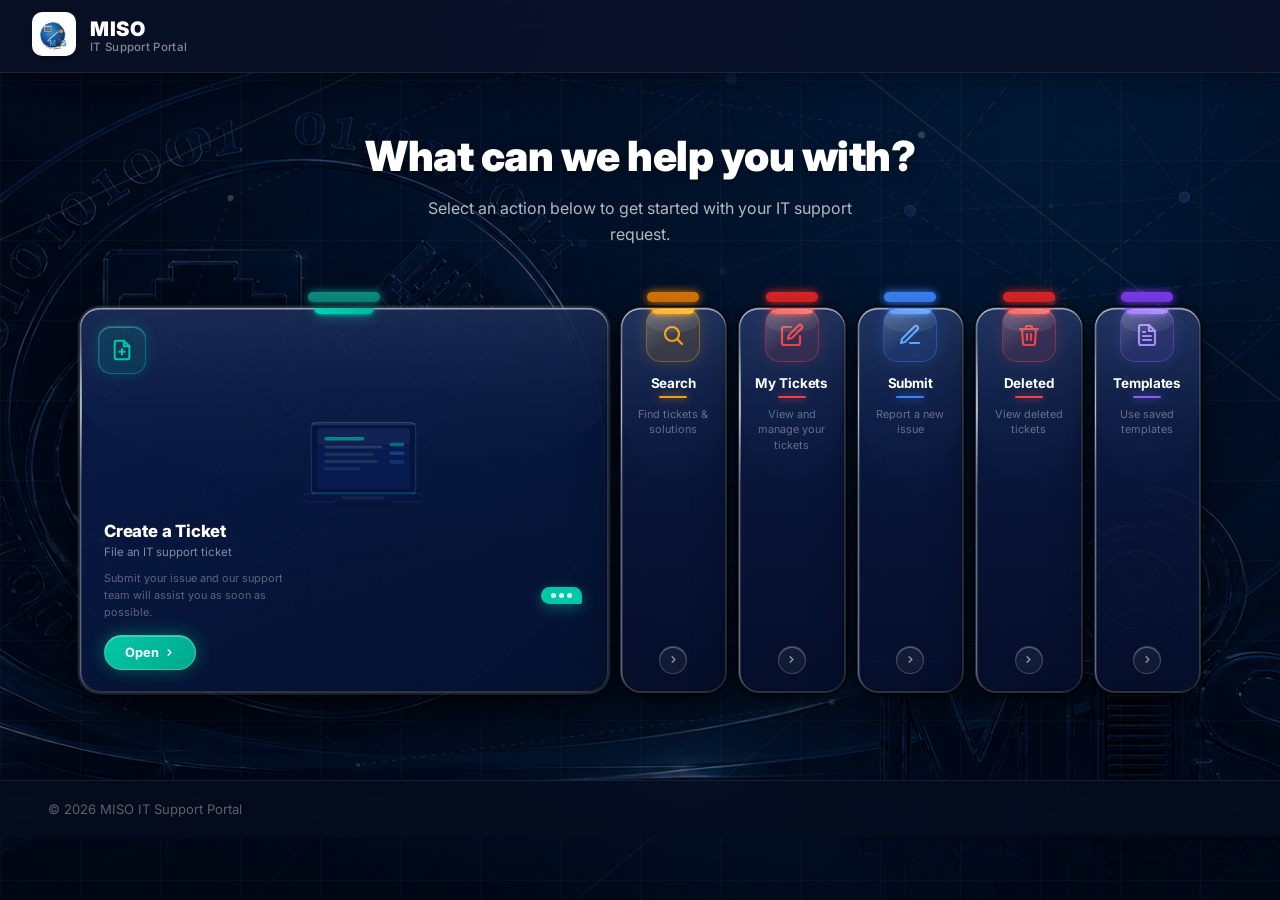
<file: index.html>
<!DOCTYPE html>
<html lang="en">
<head>
    <meta charset="UTF-8" />
    <meta name="viewport" content="width=device-width, initial-scale=1.0">
    <title>MISO HELPPAGE | Home</title>
    <link rel="shortcut icon" href="../favicon.ico">
    <link rel="stylesheet" href="css/demo.css">
    <link rel="stylesheet" href="css/styleA.css">
</head>
<body>
 
    <!-- ── ANIMATED GEOMETRIC BACKGROUND ── -->
    <div class="bg-canvas" aria-hidden="true">
        <svg class="bg-svg" xmlns="http://www.w3.org/2000/svg" width="100%" height="100%">
            <defs>
                <pattern id="grid" width="80" height="80" patternUnits="userSpaceOnUse">
                    <path d="M 80 0 L 0 0 0 80" fill="none" stroke="rgba(255,255,255,0.07)" stroke-width="0.8"/>
                </pattern>
            </defs>
            <rect width="100%" height="100%" fill="url(#grid)" />
            <line x1="-5%" y1="30%" x2="40%" y2="0%"   stroke="rgba(255,255,255,0.10)" stroke-width="1.2"/>
            <line x1="0%"  y1="70%" x2="55%" y2="10%"  stroke="rgba(255,255,255,0.07)" stroke-width="0.9"/>
            <line x1="60%" y1="0%"  x2="105%" y2="50%" stroke="rgba(255,255,255,0.10)" stroke-width="1.2"/>
            <line x1="45%" y1="100%" x2="105%" y2="30%" stroke="rgba(255,255,255,0.07)" stroke-width="0.9"/>
            <line x1="20%" y1="100%" x2="80%" y2="0%"  stroke="rgba(255,255,255,0.05)" stroke-width="0.7"/>
            <circle cx="18%"  cy="22%"  r="3"   fill="rgba(255,255,255,0.18)"/>
            <circle cx="40%"  cy="8%"   r="2"   fill="rgba(255,255,255,0.14)"/>
            <circle cx="72%"  cy="15%"  r="3.5" fill="rgba(255,255,255,0.16)"/>
            <circle cx="88%"  cy="42%"  r="2.5" fill="rgba(255,255,255,0.13)"/>
            <circle cx="65%"  cy="78%"  r="3"   fill="rgba(255,255,255,0.15)"/>
            <circle cx="28%"  cy="85%"  r="2"   fill="rgba(255,255,255,0.12)"/>
            <circle cx="8%"   cy="60%"  r="2.5" fill="rgba(255,255,255,0.14)"/>
            <line x1="18%" y1="22%" x2="40%" y2="8%"   stroke="rgba(255,255,255,0.12)" stroke-width="0.8" stroke-dasharray="4 6"/>
            <line x1="40%" y1="8%"  x2="72%" y2="15%"  stroke="rgba(255,255,255,0.10)" stroke-width="0.8" stroke-dasharray="4 6"/>
            <line x1="72%" y1="15%" x2="88%" y2="42%"  stroke="rgba(255,255,255,0.12)" stroke-width="0.8" stroke-dasharray="4 6"/>
            <line x1="88%" y1="42%" x2="65%" y2="78%"  stroke="rgba(255,255,255,0.10)" stroke-width="0.8" stroke-dasharray="4 6"/>
            <line x1="65%" y1="78%" x2="28%" y2="85%"  stroke="rgba(255,255,255,0.12)" stroke-width="0.8" stroke-dasharray="4 6"/>
            <line x1="28%" y1="85%" x2="8%"  y2="60%"  stroke="rgba(255,255,255,0.10)" stroke-width="0.8" stroke-dasharray="4 6"/>
            <line x1="8%"  y1="60%" x2="18%" y2="22%"  stroke="rgba(255,255,255,0.12)" stroke-width="0.8" stroke-dasharray="4 6"/>
        </svg>
    </div>
 
    <!-- ── GLASSMORPHISM HEADER ── -->
    <header class="site-header glass-header">
        <div class="header-left">
            <div class="logo">
                <img src="Images/logo.svg" alt="MISO Logo">
            </div>
            <div class="brand-text">
                <span class="brand-name">MISO</span>
                <span class="brand-sub">IT Support Portal</span>
            </div>
        </div>
        <nav class="header-nav">
        </nav>
    </header>
 
    <!-- ── HERO TAGLINE ── -->
    <section class="hero-tagline" aria-label="Welcome">
        <h1 class="hero-title">What can we help you with?</h1>
        <p class="hero-sub">Select an action below to get started with your IT support request.</p>
    </section>
 
    <!-- ── MAIN — GLASSY SILVER CARDS ── -->
    <main class="home-content" id="main-content">
        <div class="flex-cards" id="flexCards">

            <!-- ── Card 1: Create a Ticket (HERO — active by default) ── -->
            <div class="fc-wrapper">
                <div class="fc-tab fc-tab--teal"></div>
                <a href="send_ticket.html" class="fc-card fc-card--active" data-index="0" aria-label="Create a Ticket">
                <div class="fc-bar fc-bar--teal"></div>
 
                <!-- teal icon top-left -->
                <div class="fc-hero-icon" aria-hidden="true">
                    <svg width="22" height="22" viewBox="0 0 24 24" fill="none" stroke="#00c9a7" stroke-width="2.2" stroke-linecap="round" stroke-linejoin="round"><path d="M14 2H6a2 2 0 0 0-2 2v16a2 2 0 0 0 2 2h12a2 2 0 0 0 2-2V8z"/><polyline points="14 2 14 8 20 8"/><line x1="12" y1="11" x2="12" y2="17"/><line x1="9" y1="14" x2="15" y2="14"/></svg>
                </div>
 

                <!-- laptop illustration -->
                <div class="fc-laptop-wrap" aria-hidden="true">
                    <svg width="145" height="115" viewBox="0 0 200 150">
                        <rect x="28" y="10" width="144" height="100" rx="8" fill="rgba(5,20,60,0.90)" stroke="rgba(100,160,255,0.22)" stroke-width="1.5"/>
                        <rect x="36" y="18" width="128" height="84" rx="5" fill="rgba(8,28,80,0.95)"/>
                        <rect x="36" y="18" width="128" height="22" rx="5" fill="rgba(255,255,255,0.035)"/>
                        <rect x="46" y="30" width="55" height="5" rx="2.5" fill="rgba(0,200,170,0.60)"/>
                        <rect x="46" y="42" width="80" height="4" rx="2" fill="rgba(255,255,255,0.13)"/>
                        <rect x="46" y="52" width="68" height="4" rx="2" fill="rgba(255,255,255,0.09)"/>
                        <rect x="46" y="62" width="74" height="4" rx="2" fill="rgba(255,255,255,0.09)"/>
                        <rect x="46" y="72" width="50" height="4" rx="2" fill="rgba(255,255,255,0.07)"/>
                        <rect x="136" y="38" width="20" height="5" rx="2" fill="rgba(0,200,170,0.45)"/>
                        <rect x="136" y="50" width="20" height="5" rx="2" fill="rgba(60,130,255,0.32)"/>
                        <rect x="136" y="62" width="20" height="5" rx="2" fill="rgba(60,130,255,0.22)"/>
                        <rect x="18" y="108" width="164" height="12" rx="4" fill="rgba(8,22,65,0.95)" stroke="rgba(80,130,255,0.18)" stroke-width="1"/>
                        <rect x="70" y="112" width="60" height="4" rx="2" fill="rgba(255,255,255,0.06)"/>
                        <rect x="60" y="119" width="80" height="5" rx="2" fill="rgba(6,18,50,0.95)"/>
                        <rect x="28" y="106" width="144" height="3" rx="1" fill="rgba(0,200,170,0.18)"/>
                        <rect x="28" y="10" width="144" height="4" rx="4" fill="rgba(255,255,255,0.10)"/>
                    </svg>
                </div>
 
                <!-- chat bubble -->
                <div class="fc-chat-bubble" aria-hidden="true">
                    <div class="fc-chat-dot"></div>
                    <div class="fc-chat-dot"></div>
                    <div class="fc-chat-dot"></div>
                </div>
 
                <!-- text content -->
                <div class="fc-body">
                    <p class="fc-label">Create a Ticket</p>
                    <p class="fc-sub">File an IT support ticket</p>
                    <p class="fc-desc">Submit your issue and our support team will assist you as soon as possible.</p>
                    <span class="fc-cta">
                        Open
                        <svg width="11" height="11" viewBox="0 0 24 24" fill="none" stroke="currentColor" stroke-width="2.8" stroke-linecap="round" aria-hidden="true"><polyline points="9 18 15 12 9 6"/></svg>
                    </span>
                </div>
            </a>
 
            </a></div><!-- /.fc-wrapper card1 -->

            <!-- ── Card 2: Search (Amber) ── -->
            <div class="fc-wrapper">
                <div class="fc-tab fc-tab--amber"></div>
                <a href="search.php" class="fc-card" data-index="1" aria-label="Search a Ticket">
                <div class="fc-bar fc-bar--amber"></div>
                <div class="fc-icon fc-icon--amber" aria-hidden="true">
                    <svg viewBox="0 0 24 24" fill="none" stroke="currentColor" stroke-width="2.2" stroke-linecap="round" stroke-linejoin="round"><circle cx="11" cy="11" r="7"/><line x1="21" y1="21" x2="16.65" y2="16.65"/></svg>
                </div>
                <p class="fc-nav-label">Search</p>
                <div class="fc-nav-underline fc-ul--amber"></div>
                <p class="fc-nav-desc">Find tickets &amp; solutions</p>
                <div class="fc-nav-arrow">
                    <svg width="11" height="11" viewBox="0 0 24 24" fill="none" stroke="rgba(255,255,255,0.55)" stroke-width="2.8" stroke-linecap="round" aria-hidden="true"><polyline points="9 18 15 12 9 6"/></svg>
                </div>
                <!-- expanded body (shown when active) -->
                <div class="fc-body">
                    <p class="fc-label">Search a Ticket</p>
                    <p class="fc-sub">Look up your ticket by ID</p>
                    <p class="fc-desc">Find existing tickets and browse solutions in our knowledge base.</p>
                    <span class="fc-cta">Open <svg width="11" height="11" viewBox="0 0 24 24" fill="none" stroke="currentColor" stroke-width="2.8" stroke-linecap="round" aria-hidden="true"><polyline points="9 18 15 12 9 6"/></svg></span>
                </div>
            </a>
 
            </a></div><!-- /.fc-wrapper card2 -->

            <!-- ── Card 3: My Tickets / Update (Crimson) ── -->
            <div class="fc-wrapper">
                <div class="fc-tab fc-tab--crimson"></div>
                <a href="update.php" class="fc-card" data-index="2" aria-label="Update a Ticket">
                <div class="fc-bar fc-bar--crimson"></div>
                <div class="fc-icon fc-icon--crimson" aria-hidden="true">
                    <svg viewBox="0 0 24 24" fill="none" stroke="currentColor" stroke-width="2.2" stroke-linecap="round" stroke-linejoin="round"><path d="M11 4H4a2 2 0 0 0-2 2v14a2 2 0 0 0 2 2h14a2 2 0 0 0 2-2v-7"/><path d="M18.5 2.5a2.121 2.121 0 0 1 3 3L12 15l-4 1 1-4 9.5-9.5z"/></svg>
                </div>
                <p class="fc-nav-label">My Tickets</p>
                <div class="fc-nav-underline fc-ul--crimson"></div>
                <p class="fc-nav-desc">View and manage your tickets</p>
                <div class="fc-nav-arrow">
                    <svg width="11" height="11" viewBox="0 0 24 24" fill="none" stroke="rgba(255,255,255,0.55)" stroke-width="2.8" stroke-linecap="round" aria-hidden="true"><polyline points="9 18 15 12 9 6"/></svg>
                </div>
                <div class="fc-body">
                    <p class="fc-label">My Tickets</p>
                    <p class="fc-sub">View and manage your tickets</p>
                    <p class="fc-desc">Edit details, update status, or add comments to your existing tickets.</p>
                    <span class="fc-cta">Open <svg width="11" height="11" viewBox="0 0 24 24" fill="none" stroke="currentColor" stroke-width="2.8" stroke-linecap="round" aria-hidden="true"><polyline points="9 18 15 12 9 6"/></svg></span>
                </div>
            </a>
 
            </a></div><!-- /.fc-wrapper card3 -->

            <!-- ── Card 4: DIY Corner / Submit (Navy) ── -->
            <div class="fc-wrapper">
                <div class="fc-tab fc-tab--navy"></div>
                <a href="diy_corner.html" class="fc-card" data-index="3" aria-label="DIY Corner">
                <div class="fc-bar fc-bar--navy"></div>
                <div class="fc-icon fc-icon--navy" aria-hidden="true">
                    <svg viewBox="0 0 24 24" fill="none" stroke="currentColor" stroke-width="2.2" stroke-linecap="round" stroke-linejoin="round"><path d="M12 20h9"/><path d="M16.5 3.5a2.121 2.121 0 0 1 3 3L7 19l-4 1 1-4L16.5 3.5z"/></svg>
                </div>
                <p class="fc-nav-label">Submit</p>
                <div class="fc-nav-underline fc-ul--navy"></div>
                <p class="fc-nav-desc">Report a new issue</p>
                <div class="fc-nav-arrow">
                    <svg width="11" height="11" viewBox="0 0 24 24" fill="none" stroke="rgba(255,255,255,0.55)" stroke-width="2.8" stroke-linecap="round" aria-hidden="true"><polyline points="9 18 15 12 9 6"/></svg>
                </div>
                <div class="fc-body">
                    <p class="fc-label">DIY Corner</p>
                    <p class="fc-sub">Add a self-troubleshooting guide</p>
                    <p class="fc-desc">Submit and share your own solutions to help others resolve common issues.</p>
                    <span class="fc-cta">Open <svg width="11" height="11" viewBox="0 0 24 24" fill="none" stroke="currentColor" stroke-width="2.8" stroke-linecap="round" aria-hidden="true"><polyline points="9 18 15 12 9 6"/></svg></span>
                </div>
            </a>
 
            </a></div><!-- /.fc-wrapper card4 -->

            <!-- Card 5 — Deleted (Crimson/Red) -->
            <div class="fc-wrapper">
                <div class="fc-tab fc-tab--crimson"></div>
                <a href="delete.php" class="fc-card" data-index="4" aria-label="Delete a Ticket">
                <div class="fc-bar fc-bar--crimson"></div>
                <div class="fc-icon fc-icon--crimson" aria-hidden="true">
                    <svg viewBox="0 0 24 24" fill="none" stroke="currentColor" stroke-width="2.2" stroke-linecap="round" stroke-linejoin="round"><polyline points="3 6 5 6 21 6"/><path d="M19 6l-1 14a2 2 0 0 1-2 2H8a2 2 0 0 1-2-2L5 6"/><path d="M10 11v6"/><path d="M14 11v6"/><path d="M9 6V4a1 1 0 0 1 1-1h4a1 1 0 0 1 1 1v2"/></svg>
                </div>
                <p class="fc-nav-label">Deleted</p>
                <div class="fc-nav-underline fc-ul--crimson"></div>
                <p class="fc-nav-desc">View deleted tickets</p>
                <div class="fc-nav-arrow">
                    <svg width="11" height="11" viewBox="0 0 24 24" fill="none" stroke="rgba(255,255,255,0.55)" stroke-width="2.8" stroke-linecap="round" aria-hidden="true"><polyline points="9 18 15 12 9 6"/></svg>
                </div>
                <div class="fc-body">
                    <p class="fc-label">Delete a Ticket</p>
                    <p class="fc-sub">Remove a ticket from the system</p>
                    <p class="fc-desc">Permanently remove tickets that are no longer needed from the system.</p>
                    <span class="fc-cta">Open <svg width="11" height="11" viewBox="0 0 24 24" fill="none" stroke="currentColor" stroke-width="2.8" stroke-linecap="round" aria-hidden="true"><polyline points="9 18 15 12 9 6"/></svg></span>
                </div>
            </a>
 
            </a></div><!-- /.fc-wrapper card5 -->

            <!-- ── Card 6: Troubleshooting Guides (Violet) ── -->
            <div class="fc-wrapper">
                <div class="fc-tab fc-tab--violet"></div>
                <a href="viewguide.php" class="fc-card" data-index="5" aria-label="Troubleshooting Guides">
                <div class="fc-bar fc-bar--violet"></div>
                <div class="fc-icon fc-icon--violet" aria-hidden="true">
                    <svg viewBox="0 0 24 24" fill="none" stroke="currentColor" stroke-width="2.2" stroke-linecap="round" stroke-linejoin="round"><path d="M14 2H6a2 2 0 0 0-2 2v16a2 2 0 0 0 2 2h12a2 2 0 0 0 2-2V8z"/><polyline points="14 2 14 8 20 8"/><line x1="8" y1="13" x2="16" y2="13"/><line x1="8" y1="17" x2="16" y2="17"/><line x1="8" y1="9"  x2="10" y2="9"/></svg>
                </div>
                <p class="fc-nav-label">Templates</p>
                <div class="fc-nav-underline fc-ul--violet"></div>
                <p class="fc-nav-desc">Use saved templates</p>
                <div class="fc-nav-arrow">
                    <svg width="11" height="11" viewBox="0 0 24 24" fill="none" stroke="rgba(255,255,255,0.55)" stroke-width="2.8" stroke-linecap="round" aria-hidden="true"><polyline points="9 18 15 12 9 6"/></svg>
                </div>
                <div class="fc-body">
                    <p class="fc-label">Troubleshooting Guides</p>
                    <p class="fc-sub">Browse the guide repository</p>
                    <p class="fc-desc">Access step-by-step guides and templates to resolve common IT issues.</p>
                    <span class="fc-cta">Open <svg width="11" height="11" viewBox="0 0 24 24" fill="none" stroke="currentColor" stroke-width="2.8" stroke-linecap="round" aria-hidden="true"><polyline points="9 18 15 12 9 6"/></svg></span>
                </div>
            </a></div><!-- /.fc-wrapper card6 -->

        </div>
    </main>
 
    <!-- ── FOOTER ── -->
    <footer class="site-footer">
        <div class="footer-inner">
            <span class="footer-copy">© 2026 MISO IT Support Portal</span>
        </div>
    </footer>
 
    <script>
    (function () {
        var cards = document.querySelectorAll('.fc-card');

        cards.forEach(function (card) {
            card.addEventListener('click', function (e) {
                if (this.classList.contains('fc-card--active')) return;
                e.preventDefault();
                cards.forEach(function (c) { c.classList.remove('fc-card--active'); });
                this.classList.add('fc-card--active');
            });
        });
    })();
    </script>
 
</body>
</html>
</file>
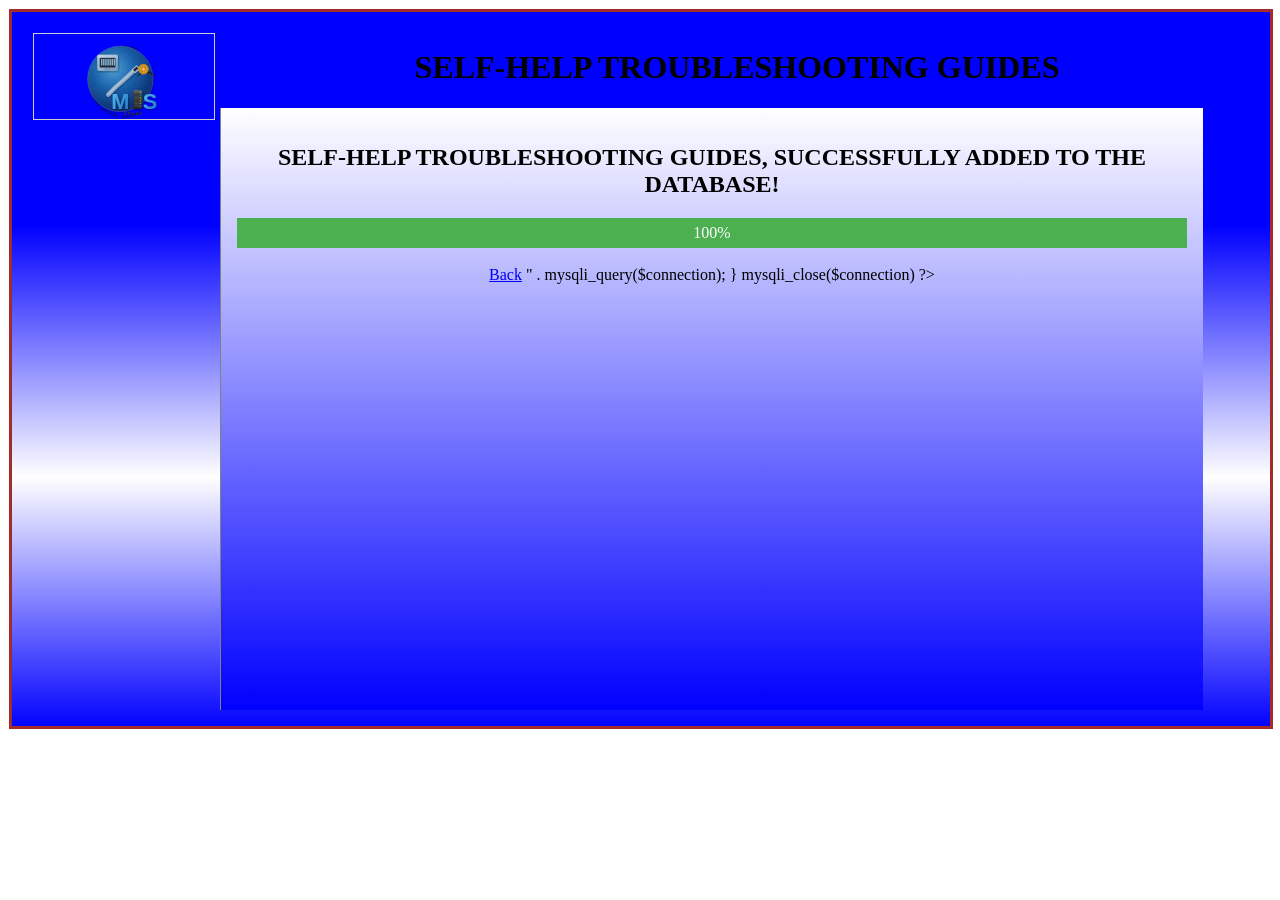
<file: diy.html>
<!DOCTYPE html>
<html>
<head>
<style>
div.container {
    width: 100%;
    border: 1px solid white;
    height: 119%;

    
    background: linear-gradient(blue 30% ,white, blue);

}

header, footer {
    padding: 1em;
    color: black;
     background: linear-gradient(white);
    clear: left;
    text-align: center;
    border: 3px solid brown;
font-family:  Georgia, Serif;
}

img {
    margin: 5px;
    border: 1px solid #ccc;
    float: left;
    width: 180px;
}

img:hover {
    border: 1px solid #777;
}

img img {
    width: 100%;
    height: auto;
}


article {
    margin-left: 170px;
    border-left: 1px solid gray;
    padding: 1em;
    overflow: hidden;
	
    height: 570px;
    width: 950px;
 
    background: linear-gradient(white, blue); 

}

#myProgress {
  position: relative;
  width: 100%;
  height: 30px;
  background-color: #ddd;
}

#myBar {
  position: absolute;
  width: 10%;
  height: 100%;
  background-color: #4CAF50;
}

#label {
  text-align: center;
  line-height: 30px;
  color: white;
}

</style>
</head>
<body>

<div class="container">

<header>
     <img src="Images/logo.svg" alt="MIS HELP PAGE" width="10" height="85" >
    <h1>SELF-HELP TROUBLESHOOTING GUIDES</h1>
	
<center>
<article>
<center>

<h1>SELF-HELP TROUBLESHOOTING GUIDES, SUCCESSFULLY ADDED TO THE DATABASE!</h1>

<div id="myProgress">
  <div id="myBar">
    <div id="label">10%</div>
  </div>
</div>

<br>


<script>

  var elem = document.getElementById("myBar");
  var width = 10;
  var id = setInterval(frame, 10);
  function frame() {
    if (width >= 100) {
      clearInterval(id);
    } else {
      width++;
      elem.style.width = width + '%';
      document.getElementById("label").innerHTML = width * 1  + '%';
    
    }
 
  }
</script>
   
    <a href="index.html">Back</a>
</body>
</html>


<?php
$guideNum=$_POST['a'];
$troubleshooting=$_POST['b'];

$servername = "localhost";
$username = "root";
$password = "";
$dbname = "finalproject";

// Create connection
$connection = new mysqli("localhost", "root","","finalproject");

// Check connection
if (!$connection) {
    die("Connection failed: " . mysqli_connect_error());
}


$sql = " INSERT INTO diy (guideNum, troubleshooting)
	VALUES ($guideNum,'troubleshooting') "; 

 if (mysqli_query($connection, $sql)) {
} else {
    echo "Error: " . $sql . "<br>" . mysqli_query($connection);
}


mysqli_close($connection)
?>
</file>
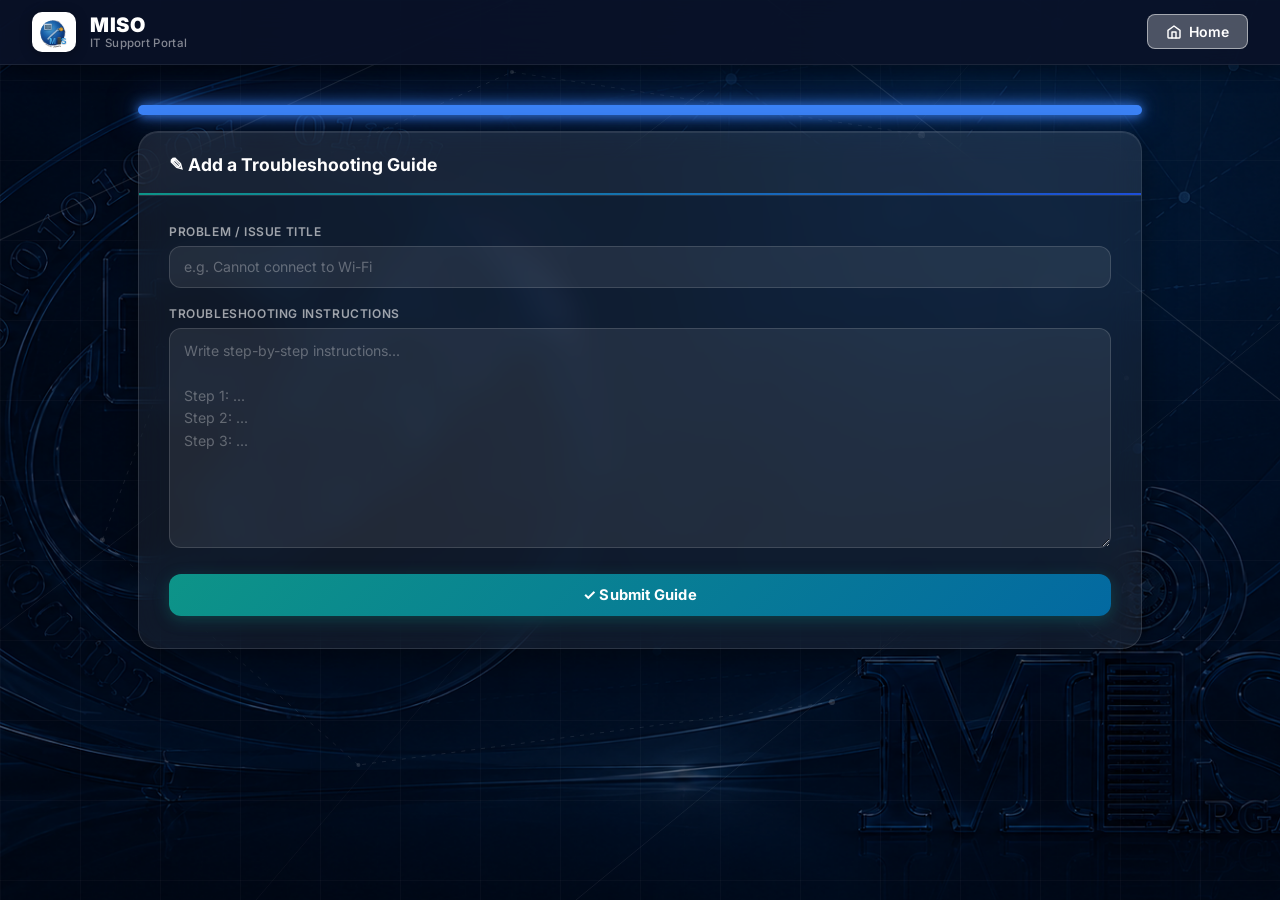
<file: diy_corner.html>
<!DOCTYPE html>
<html lang="en">
<head>
    <meta charset="UTF-8" />
    <meta name="viewport" content="width=device-width, initial-scale=1.0">
    <title>MISO HELPPAGE | DIY Corner</title>
    <link rel="shortcut icon" href="../favicon.ico">
    <link rel="stylesheet" href="css/demo.css">
    <link rel="stylesheet" href="css/styleA.css">
</head>
<body class="page-shell">

    <!-- ── ANIMATED GEOMETRIC BACKGROUND ── -->
    <div class="bg-canvas" aria-hidden="true">
        <svg class="bg-svg" xmlns="http://www.w3.org/2000/svg" width="100%" height="100%">
            <defs><pattern id="grid" width="80" height="80" patternUnits="userSpaceOnUse"><path d="M 80 0 L 0 0 0 80" fill="none" stroke="rgba(255,255,255,0.07)" stroke-width="0.8"/></pattern></defs>
            <rect width="100%" height="100%" fill="url(#grid)" />
            <line x1="-5%" y1="30%" x2="40%" y2="0%"    stroke="rgba(255,255,255,0.10)" stroke-width="1.2"/>
            <line x1="0%"  y1="70%" x2="55%" y2="10%"   stroke="rgba(255,255,255,0.07)" stroke-width="0.9"/>
            <line x1="60%" y1="0%"  x2="105%" y2="50%"  stroke="rgba(255,255,255,0.10)" stroke-width="1.2"/>
            <line x1="45%" y1="100%" x2="105%" y2="30%" stroke="rgba(255,255,255,0.07)" stroke-width="0.9"/>
            <line x1="20%" y1="100%" x2="80%" y2="0%"   stroke="rgba(255,255,255,0.05)" stroke-width="0.7"/>
            <circle cx="18%" cy="22%" r="3"   fill="rgba(255,255,255,0.18)"/>
            <circle cx="40%" cy="8%"  r="2"   fill="rgba(255,255,255,0.14)"/>
            <circle cx="72%" cy="15%" r="3.5" fill="rgba(255,255,255,0.16)"/>
            <circle cx="88%" cy="42%" r="2.5" fill="rgba(255,255,255,0.13)"/>
            <circle cx="65%" cy="78%" r="3"   fill="rgba(255,255,255,0.15)"/>
            <circle cx="28%" cy="85%" r="2"   fill="rgba(255,255,255,0.12)"/>
            <circle cx="8%"  cy="60%" r="2.5" fill="rgba(255,255,255,0.14)"/>
            <line x1="18%" y1="22%" x2="40%" y2="8%"   stroke="rgba(255,255,255,0.12)" stroke-width="0.8" stroke-dasharray="4 6"/>
            <line x1="40%" y1="8%"  x2="72%" y2="15%"  stroke="rgba(255,255,255,0.10)" stroke-width="0.8" stroke-dasharray="4 6"/>
            <line x1="72%" y1="15%" x2="88%" y2="42%"  stroke="rgba(255,255,255,0.12)" stroke-width="0.8" stroke-dasharray="4 6"/>
            <line x1="88%" y1="42%" x2="65%" y2="78%"  stroke="rgba(255,255,255,0.10)" stroke-width="0.8" stroke-dasharray="4 6"/>
            <line x1="65%" y1="78%" x2="28%" y2="85%"  stroke="rgba(255,255,255,0.12)" stroke-width="0.8" stroke-dasharray="4 6"/>
            <line x1="28%" y1="85%" x2="8%"  y2="60%"  stroke="rgba(255,255,255,0.10)" stroke-width="0.8" stroke-dasharray="4 6"/>
            <line x1="8%"  y1="60%" x2="18%" y2="22%"  stroke="rgba(255,255,255,0.12)" stroke-width="0.8" stroke-dasharray="4 6"/>
        </svg>
    </div>

    <div class="page-topbar">
        <div class="header-left">
            <div class="logo"><img src="Images/logo.svg" alt="MISO Help Page Logo"></div>
            <div class="brand-text">
                <span class="brand-name">MISO</span>
                <span class="brand-sub">IT Support Portal</span>
            </div>
        </div>
        <nav class="header-nav">
            <a href="index.html" class="nav-btn nav-btn--active">
                <svg viewBox="0 0 24 24" fill="none" stroke="currentColor" stroke-width="2.2" stroke-linecap="round" stroke-linejoin="round" aria-hidden="true"><path d="M3 9.5L12 3l9 6.5V20a1 1 0 0 1-1 1H4a1 1 0 0 1-1-1V9.5z"/><polyline points="9 21 9 12 15 12 15 21"/></svg>
                Home
            </a>

        </nav>
    </div>

    <div class="page-body">

        <!-- Blue pill tab + form card wrapper -->
        <div class="page-card-wrap">
            <div class="page-card-tab page-card-tab--navy" aria-hidden="true"></div>

        <!-- LEFT: Form -->
        <div class="form-card form-card--blue">
            <div class="form-card-header">
                <h2>&#9998; Add a Troubleshooting Guide</h2>
            </div>
            <div class="form-card-body">
                <form action="diy.php" method="post">

                    <div class="form-group">
                        <label for="problem">Problem / Issue Title</label>
                        <input type="text" id="problem" name="a" placeholder="e.g. Cannot connect to Wi-Fi" required>
                    </div>

                    <div class="form-group">
                        <label for="guide">Troubleshooting Instructions</label>
                        <textarea id="guide" name="b" style="min-height:220px;"
                            placeholder="Write step-by-step instructions...&#10;&#10;Step 1: ...&#10;Step 2: ...&#10;Step 3: ..." required></textarea>
                    </div>

                    <button type="submit" class="btn btn-primary" style="width:100%; margin-top:4px;">
                        &#10003; Submit Guide
                    </button>

                </form>
            </div>
        </div><!-- /.form-card -->
        </div><!-- /.page-card-wrap -->

    </div><!-- /.page-body -->

</body>
</html>
</file>
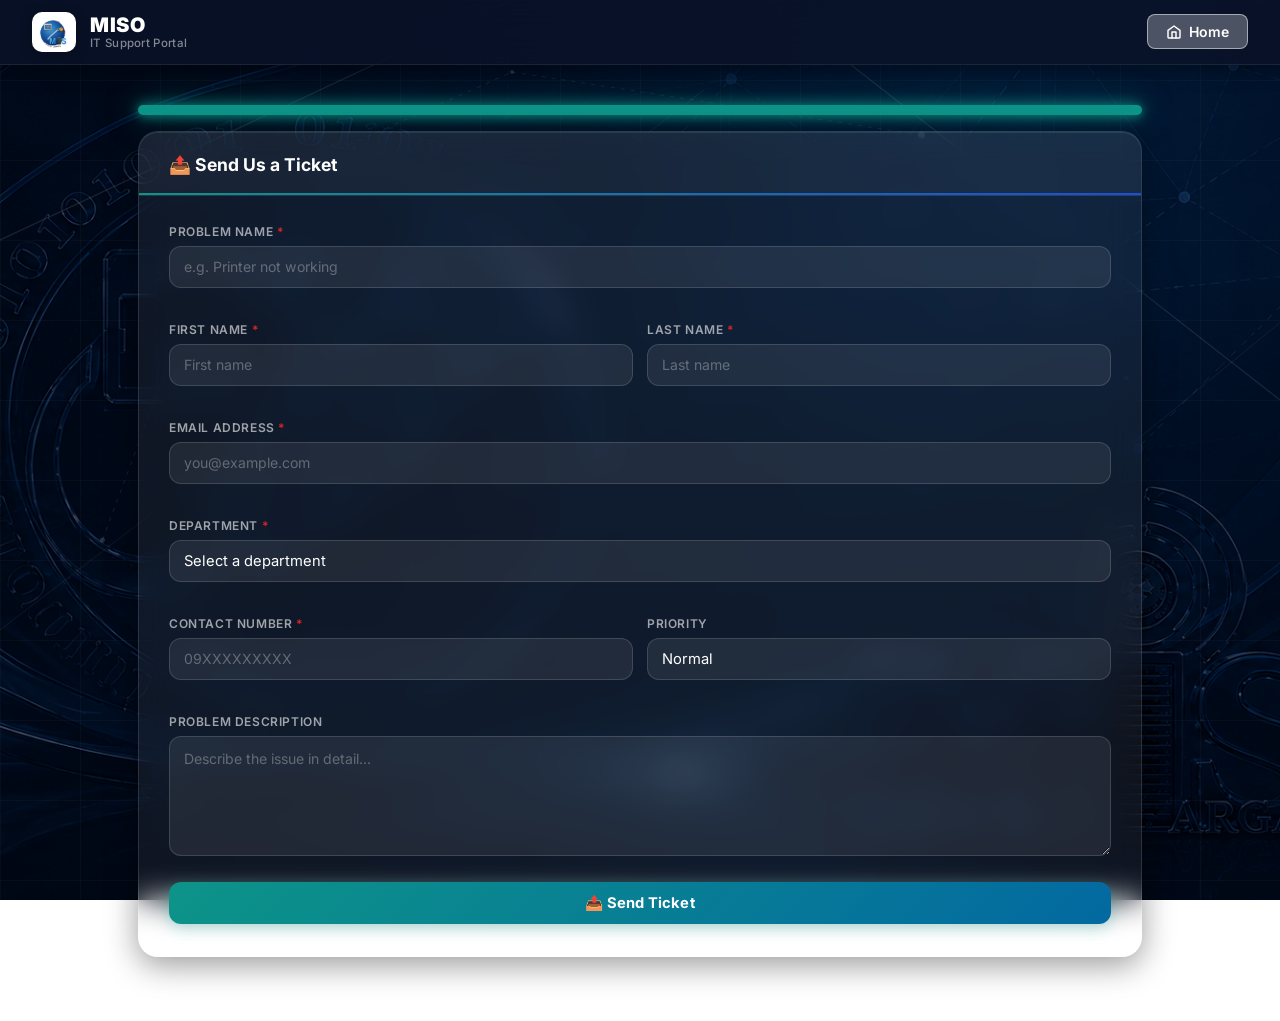
<file: send_ticket.html>
<!DOCTYPE html>
<html lang="en">
<head>
    <meta charset="UTF-8" />
    <meta name="viewport" content="width=device-width, initial-scale=1.0">
    <title>MISO HELPPAGE | Send Ticket</title>
    <link rel="shortcut icon" href="../favicon.ico">
    <link rel="stylesheet" href="css/demo.css">
    <link rel="stylesheet" href="css/styleA.css">
    <style>
        .field-msg { display:block; font-size:0.75rem; color:#dc2626; margin-top:4px; min-height:1em; }
        input.invalid, select.invalid, textarea.invalid { border-color:#dc2626 !important; box-shadow:0 0 0 3px rgba(220,38,38,0.12) !important; }
    </style>
</head>
<body class="page-shell">

    <!-- ── ANIMATED GEOMETRIC BACKGROUND (same as home) ── -->
    <div class="bg-canvas" aria-hidden="true">
        <svg class="bg-svg" xmlns="http://www.w3.org/2000/svg" width="100%" height="100%">
            <defs>
                <pattern id="grid" width="80" height="80" patternUnits="userSpaceOnUse">
                    <path d="M 80 0 L 0 0 0 80" fill="none" stroke="rgba(255,255,255,0.07)" stroke-width="0.8"/>
                </pattern>
            </defs>
            <rect width="100%" height="100%" fill="url(#grid)" />
            <line x1="-5%" y1="30%" x2="40%" y2="0%"   stroke="rgba(255,255,255,0.10)" stroke-width="1.2"/>
            <line x1="0%"  y1="70%" x2="55%" y2="10%"  stroke="rgba(255,255,255,0.07)" stroke-width="0.9"/>
            <line x1="60%" y1="0%"  x2="105%" y2="50%" stroke="rgba(255,255,255,0.10)" stroke-width="1.2"/>
            <line x1="45%" y1="100%" x2="105%" y2="30%" stroke="rgba(255,255,255,0.07)" stroke-width="0.9"/>
            <line x1="20%" y1="100%" x2="80%" y2="0%"  stroke="rgba(255,255,255,0.05)" stroke-width="0.7"/>
            <circle cx="18%"  cy="22%"  r="3"   fill="rgba(255,255,255,0.18)"/>
            <circle cx="40%"  cy="8%"   r="2"   fill="rgba(255,255,255,0.14)"/>
            <circle cx="72%"  cy="15%"  r="3.5" fill="rgba(255,255,255,0.16)"/>
            <circle cx="88%"  cy="42%"  r="2.5" fill="rgba(255,255,255,0.13)"/>
            <circle cx="65%"  cy="78%"  r="3"   fill="rgba(255,255,255,0.15)"/>
            <circle cx="28%"  cy="85%"  r="2"   fill="rgba(255,255,255,0.12)"/>
            <circle cx="8%"   cy="60%"  r="2.5" fill="rgba(255,255,255,0.14)"/>
            <line x1="18%" y1="22%" x2="40%" y2="8%"   stroke="rgba(255,255,255,0.12)" stroke-width="0.8" stroke-dasharray="4 6"/>
            <line x1="40%" y1="8%"  x2="72%" y2="15%"  stroke="rgba(255,255,255,0.10)" stroke-width="0.8" stroke-dasharray="4 6"/>
            <line x1="72%" y1="15%" x2="88%" y2="42%"  stroke="rgba(255,255,255,0.12)" stroke-width="0.8" stroke-dasharray="4 6"/>
            <line x1="88%" y1="42%" x2="65%" y2="78%"  stroke="rgba(255,255,255,0.10)" stroke-width="0.8" stroke-dasharray="4 6"/>
            <line x1="65%" y1="78%" x2="28%" y2="85%"  stroke="rgba(255,255,255,0.12)" stroke-width="0.8" stroke-dasharray="4 6"/>
            <line x1="28%" y1="85%" x2="8%"  y2="60%"  stroke="rgba(255,255,255,0.10)" stroke-width="0.8" stroke-dasharray="4 6"/>
            <line x1="8%"  y1="60%" x2="18%" y2="22%"  stroke="rgba(255,255,255,0.12)" stroke-width="0.8" stroke-dasharray="4 6"/>
        </svg>
    </div>

    <div class="page-topbar">
        <div class="header-left">
            <div class="logo"><img src="Images/logo.svg" alt="MISO Help Page Logo"></div>
            <div class="brand-text">
                <span class="brand-name">MISO</span>
                <span class="brand-sub">IT Support Portal</span>
            </div>
        </div>
        <nav class="header-nav">
            <a href="index.html" class="nav-btn nav-btn--active">
                <svg viewBox="0 0 24 24" fill="none" stroke="currentColor" stroke-width="2.2" stroke-linecap="round" stroke-linejoin="round" aria-hidden="true"><path d="M3 9.5L12 3l9 6.5V20a1 1 0 0 1-1 1H4a1 1 0 0 1-1-1V9.5z"/><polyline points="9 21 9 12 15 12 15 21"/></svg>
                Home
            </a>

        </nav>
    </div>

    <div class="page-body">

        <!-- Glowing teal tab + form card wrapper -->
        <div class="page-card-wrap">
            <div class="page-card-tab page-card-tab--teal" aria-hidden="true"></div>

            <div class="form-card form-card--teal">
            <div class="form-card-header">
                <h2>&#128228; Send Us a Ticket</h2>
            </div>
            <div class="form-card-body">
                <form action="create.php" method="post" id="ticketForm" novalidate>

                    <div class="form-group">
                        <label for="issue">Problem Name <span style="color:#dc2626">*</span></label>
                        <input type="text" id="issue" name="issue" placeholder="e.g. Printer not working" required>
                        <span class="field-msg" id="err-issue"></span>
                    </div>

                    <div class="form-row">
                        <div class="form-group">
                            <label for="fname">First Name <span style="color:#dc2626">*</span></label>
                            <input type="text" id="fname" name="fname" placeholder="First name" required>
                            <span class="field-msg" id="err-fname"></span>
                        </div>
                        <div class="form-group">
                            <label for="lname">Last Name <span style="color:#dc2626">*</span></label>
                            <input type="text" id="lname" name="lname" placeholder="Last name" required>
                            <span class="field-msg" id="err-lname"></span>
                        </div>
                    </div>

                    <div class="form-group">
                        <label for="email">Email Address <span style="color:#dc2626">*</span></label>
                        <input type="email" id="email" name="email" placeholder="you@example.com" required>
                        <span class="field-msg" id="err-email"></span>
                    </div>

                    <div class="form-group">
                        <label for="dept">Department <span style="color:#dc2626">*</span></label>
                        <select id="dept" name="dept" required>
                            <option value="" selected disabled>Select a department</option>
                            <option value="1">College of Education</option>
                            <option value="2">College of Agriculture</option>
                            <option value="3">College of Forestry</option>
                            <option value="4">College of Hospitality and Tourism</option>
                            <option value="5">College of Arts and Science</option>
                            <option value="6">Registrar's Office</option>
                            <option value="7">Administrative Office</option>
                            <option value="8">Cashier's / Accounting Office</option>
                            <option value="9">College of Technology and Engineering</option>
                        </select>
                        <span class="field-msg" id="err-dept"></span>
                    </div>

                    <div class="form-row">
                        <div class="form-group">
                            <label for="phone_no">Contact Number <span style="color:#dc2626">*</span></label>
                            <input type="text" id="phone_no" name="phone_no" placeholder="09XXXXXXXXX" required>
                            <span class="field-msg" id="err-phone"></span>
                        </div>
                        <div class="form-group">
                            <label for="priority">Priority</label>
                            <select id="priority" name="priority">
                                <option value="Normal">Normal</option>
                                <option value="High">High</option>
                                <option value="Urgent">Urgent</option>
                            </select>
                        </div>
                    </div>

                    <div class="form-group">
                        <label for="desc">Problem Description</label>
                        <textarea id="desc" name="desc" placeholder="Describe the issue in detail..."></textarea>
                    </div>

                    <button type="submit" class="btn btn-primary" style="width:100%; margin-top:4px;">
                        &#128228; Send Ticket
                    </button>

                </form>
            </div>
        </div><!-- /.form-card -->
        </div><!-- /.page-card-wrap -->

    </div>

<script>
document.getElementById('ticketForm').addEventListener('submit', function(e) {
    var valid = true;

    function check(id, errId, msg) {
        var el = document.getElementById(id);
        var err = document.getElementById(errId);
        var val = el.value.trim();
        if (!val) {
            err.textContent = msg;
            el.classList.add('invalid');
            valid = false;
        } else {
            err.textContent = '';
            el.classList.remove('invalid');
        }
    }

    function checkEmail() {
        var el = document.getElementById('email');
        var err = document.getElementById('err-email');
        var val = el.value.trim();
        var re = /^[^\s@]+@[^\s@]+\.[^\s@]+$/;
        if (!val) {
            err.textContent = 'Email address is required.';
            el.classList.add('invalid');
            valid = false;
        } else if (!re.test(val)) {
            err.textContent = 'Please enter a valid email address.';
            el.classList.add('invalid');
            valid = false;
        } else {
            err.textContent = '';
            el.classList.remove('invalid');
        }
    }

    function checkPhone() {
        var el = document.getElementById('phone_no');
        var err = document.getElementById('err-phone');
        var val = el.value.trim();
        if (!val) {
            err.textContent = 'Contact number is required.';
            el.classList.add('invalid');
            valid = false;
        } else if (!/^[0-9+\-\s]{7,15}$/.test(val)) {
            err.textContent = 'Enter a valid contact number.';
            el.classList.add('invalid');
            valid = false;
        } else {
            err.textContent = '';
            el.classList.remove('invalid');
        }
    }

    check('issue',    'err-issue', 'Problem name is required.');
    check('fname',    'err-fname', 'First name is required.');
    check('lname',    'err-lname', 'Last name is required.');
    checkEmail();
    check('dept',     'err-dept',  'Please select a department.');
    checkPhone();

    if (!valid) e.preventDefault();
});

// Clear error on input
['issue','fname','lname','email','dept','phone_no'].forEach(function(id) {
    var el = document.getElementById(id);
    if (el) el.addEventListener('input', function() {
        this.classList.remove('invalid');
        var err = document.getElementById('err-' + id.replace('phone_no','phone'));
        if (err) err.textContent = '';
    });
});
</script>
</body>
</html>
</file>
<file: css/demo.css>
/* Base reset — all heavy lifting is in styleA.css */
*, *::before, *::after { box-sizing: border-box; }
html, body { margin: 0; padding: 0; min-height: 100vh; }
a { text-decoration: none; }
.clr { clear: both; }
</file>
<file: css/styleA.css>
@import url('https://fonts.googleapis.com/css2?family=Inter:wght@400;500;600;700;800;900&display=swap');
 
*, *::before, *::after { box-sizing: border-box; margin: 0; padding: 0; }
 
:root {
    --font: 'Inter', 'Segoe UI', Arial, sans-serif;
 
    --surface:   #ffffff;
    --surface-2: #f0f9ff;
    --text:      #0f172a;
    --text-2:    #334155;
    --muted:     #64748b;
 
    --c-teal:    #0d9488;
    --c-amber:   #d97706;
    --c-crimson: #dc2626;
    --c-navy:    #1d4ed8;
    --c-emerald: #059669;
    --c-violet:  #7c3aed;
 
    --r:  20px;
    --rs: 12px;
    --sh-card: 0 8px 32px rgba(2,60,120,0.18), 0 2px 8px rgba(2,60,120,0.10);
    --tr: 230ms cubic-bezier(0.4,0,0.2,1);
}
 
/* ============================================================
   BASE
   ============================================================ */
html, body {
    min-height: 100vh;
    font-family: var(--font);
    color: var(--text);
}
 
body {
    background:
        url('../Images/bgc.png') center center / cover no-repeat fixed;
    position: relative;
}
 
.bg-canvas {
    position: fixed;
    inset: 0;
    width: 100%;
    height: 100%;
    pointer-events: none;
    z-index: 0;
    overflow: hidden;
}
.bg-svg { width: 100%; height: 100%; }
 
.site-header,
.hero-tagline,
.home-content,
.site-footer { position: relative; z-index: 1; }
 
a { color: inherit; text-decoration: none; }
 
/* ============================================================
   HEADER
   ============================================================ */
.glass-header {
    position: sticky;
    top: 0;
    z-index: 100;
    width: 100%;
    padding: 12px 32px;
    display: flex;
    align-items: center;
    justify-content: space-between;
    gap: 24px;
    background: rgba(10,18,40,0.85);
    backdrop-filter: blur(20px);
    -webkit-backdrop-filter: blur(20px);
    border-bottom: 1px solid rgba(255,255,255,0.08);
    box-shadow: 0 4px 24px rgba(0,0,0,0.40);
}
 
.header-left {
    display: flex;
    align-items: center;
    gap: 14px;
    flex-shrink: 0;
}
 
.logo img {
    width: 44px;
    height: 44px;
    object-fit: contain;
    border-radius: 10px;
    background: #ffffff;
    padding: 4px;
    filter: drop-shadow(0 2px 8px rgba(0,0,0,0.30));
}
 
.brand-text { display: flex; flex-direction: column; line-height: 1.2; }
 
.brand-name {
    font-size: 1.25rem;
    font-weight: 900;
    color: #ffffff;
    letter-spacing: 0.5px;
}
 
.brand-sub {
    font-size: 0.72rem;
    font-weight: 500;
    color: rgba(255,255,255,0.50);
    letter-spacing: 0.3px;
}
 
.header-nav { display: flex; align-items: center; gap: 8px; }
 
.nav-btn {
    display: inline-flex;
    align-items: center;
    gap: 7px;
    padding: 8px 18px;
    font-size: 0.875rem;
    font-weight: 600;
    font-family: var(--font);
    color: rgba(255,255,255,0.90);
    background: rgba(255,255,255,0.14);
    border: 1px solid rgba(255,255,255,0.28);
    border-radius: 8px;
    cursor: pointer;
    transition: background var(--tr), border-color var(--tr), color var(--tr), transform var(--tr);
    text-decoration: none;
}
.nav-btn svg { width: 16px; height: 16px; flex-shrink: 0; }
.nav-btn:hover {
    background: rgba(255,255,255,0.28);
    border-color: rgba(255,255,255,0.50);
    color: #ffffff;
    transform: translateY(-1px);
}
.nav-btn--active {
    background: rgba(255,255,255,0.28);
    border-color: rgba(255,255,255,0.50);
    color: #ffffff;
}
 
/* ============================================================
   HERO TAGLINE
   ============================================================ */
.hero-tagline {
    text-align: center;
    padding: 60px 48px 44px;
}
 
.hero-title {
    font-size: 2.6rem;
    font-weight: 900;
    color: #ffffff;
    letter-spacing: -0.5px;
    line-height: 1.15;
    text-shadow: 0 2px 12px rgba(0,0,0,0.40);
    margin-bottom: 14px;
}
 
.hero-sub {
    font-size: 1rem;
    font-weight: 400;
    color: rgba(255,255,255,0.70);
    max-width: 480px;
    margin: 0 auto;
    line-height: 1.65;
}
 
/* ============================================================
   HOME — GLASSY SILVER FLEX CARDS
   ============================================================ */
.home-content {
    max-width: 1200px;
    margin: 0 auto;
    padding: 0 40px 72px;
}
 
.flex-cards {
    display: flex;
    gap: 13px;
    height: 400px;   /* extra room for the tab above */
    align-items: flex-end;
}

/* ── WRAPPER: holds tab pill + card ── */
.fc-wrapper {
    flex: 1;
    display: flex;
    flex-direction: column;
    align-items: center;
    height: 100%;
    transition: flex 0.55s cubic-bezier(0.4,0,0.2,1);
}
.fc-wrapper:has(.fc-card--active) { flex: 5; }

/* Floating pill tab */
.fc-tab {
    width: 52px;
    height: 10px;
    border-radius: 99px;
    margin-bottom: 6px;
    flex-shrink: 0;
    transition: width 0.4s ease;
}
.fc-wrapper:has(.fc-card--active) .fc-tab { width: 72px; }

.fc-tab--teal    { background: #0d9488; box-shadow: 0 0 10px rgba(13,148,136,0.80), 0 2px 8px rgba(13,148,136,0.50); }
.fc-tab--amber   { background: #d97706; box-shadow: 0 0 10px rgba(217,119,6,0.80),  0 2px 8px rgba(217,119,6,0.50); }
.fc-tab--crimson { background: #dc2626; box-shadow: 0 0 10px rgba(220,38,38,0.80),  0 2px 8px rgba(220,38,38,0.50); }
.fc-tab--navy    { background: #3b82f6; box-shadow: 0 0 10px rgba(59,130,246,0.80), 0 2px 8px rgba(59,130,246,0.50); }
.fc-tab--emerald { background: #059669; box-shadow: 0 0 10px rgba(5,150,105,0.80),  0 2px 8px rgba(5,150,105,0.50); }
.fc-tab--violet  { background: #7c3aed; box-shadow: 0 0 10px rgba(124,58,237,0.80), 0 2px 8px rgba(124,58,237,0.50); }

/* ── BASE CARD (nav cards) ── */
.fc-card {
    position: relative;
    flex: 1;
    width: 100%;
    border-radius: 20px;
    overflow: hidden;
    display: flex;
    flex-direction: column;
    align-items: center;
    justify-content: flex-start;
    padding: 0 10px 18px;
    text-decoration: none;
    cursor: pointer;

    /* dark glass fill */
    background: linear-gradient(175deg,
        rgba(22, 45, 100, 0.72) 0%,
        rgba(10, 22, 60, 0.85)  50%,
        rgba(5,  14, 42, 0.94) 100%);

    /* silver chrome border system */
    outline: 1.5px solid rgba(150, 168, 200, 0.30);
    outline-offset: -1px;
    box-shadow:
        inset 0  1.5px 0 rgba(255,255,255,0.60),
        inset 0 -1.5px 0 rgba(0,0,0,0.55),
        inset  1.5px 0 0 rgba(255,255,255,0.28),
        inset -1.5px 0 0 rgba(0,0,0,0.32),
        0 0 0 1px   rgba(180,195,220,0.22),
        0 0 0 2.5px rgba(0,0,0,0.50),
        0 14px 40px rgba(0,0,0,0.60),
        0  3px 10px rgba(0,0,0,0.45);

    transition:
        flex         0.55s cubic-bezier(0.4,0,0.2,1),
        transform    0.22s ease,
        box-shadow   0.22s ease;
}
 
/* glass shine: curved top-half reflection */
.fc-card::before {
    content: '';
    position: absolute;
    top: 0; left: 0; right: 0; height: 46%;
    background: linear-gradient(180deg,
        rgba(255,255,255,0.07) 0%,
        rgba(255,255,255,0.02) 50%,
        transparent 100%);
    border-radius: 19px 19px 55% 55%;
    pointer-events: none;
    z-index: 0;
}
 
/* left-edge silver glint streak */
.fc-card::after {
    content: '';
    position: absolute;
    top: 8%; left: 0; width: 1.5px; height: 38%;
    background: linear-gradient(180deg,
        transparent 0%,
        rgba(255,255,255,0.45) 30%,
        rgba(255,255,255,0.55) 50%,
        rgba(255,255,255,0.30) 70%,
        transparent 100%);
    pointer-events: none;
    z-index: 1;
}
 
/* hover on collapsed cards */
.fc-card:not(.fc-card--active):hover {
    flex: 1.5;
    transform: translateY(-3px);
    border-color: rgba(200,220,255,0.55);
    box-shadow:
        /* bright silver top rim */
        inset 0  2px 0 rgba(255,255,255,0.85),
        /* dark bottom rim */
        inset 0 -2px 0 rgba(0,0,0,0.55),
        /* left silver glint */
        inset  2px 0 0 rgba(255,255,255,0.45),
        /* right dark edge */
        inset -2px 0 0 rgba(0,0,0,0.32),
        /* outer silver ring */
        0 0 0 1px   rgba(200,220,255,0.45),
        /* outer dark ring */
        0 0 0 3px   rgba(0,0,0,0.45),
        /* silver ambient glow */
        0 0 28px    rgba(180,210,255,0.18),
        /* depth shadow */
        0 24px 56px rgba(0,0,0,0.70);
}

/* Glow colour per card accent — overrides the generic hover glow */
.fc-wrapper:nth-child(1) .fc-card:not(.fc-card--active):hover {
    border-color: rgba(13,148,136,0.70);
    box-shadow:
        inset 0  2px 0 rgba(255,255,255,0.80),
        inset 0 -2px 0 rgba(0,0,0,0.50),
        inset  2px 0 0 rgba(255,255,255,0.40),
        inset -2px 0 0 rgba(0,0,0,0.28),
        0 0 0 1px   rgba(13,148,136,0.60),
        0 0 0 3px   rgba(0,0,0,0.40),
        0 0 18px    rgba(13,148,136,0.55),
        0 0 40px    rgba(13,148,136,0.25),
        0 24px 56px rgba(0,0,0,0.65);
}
.fc-wrapper:nth-child(2) .fc-card:not(.fc-card--active):hover {
    border-color: rgba(217,119,6,0.70);
    box-shadow:
        inset 0  2px 0 rgba(255,255,255,0.80),
        inset 0 -2px 0 rgba(0,0,0,0.50),
        inset  2px 0 0 rgba(255,255,255,0.40),
        inset -2px 0 0 rgba(0,0,0,0.28),
        0 0 0 1px   rgba(217,119,6,0.60),
        0 0 0 3px   rgba(0,0,0,0.40),
        0 0 18px    rgba(217,119,6,0.55),
        0 0 40px    rgba(217,119,6,0.25),
        0 24px 56px rgba(0,0,0,0.65);
}
.fc-wrapper:nth-child(3) .fc-card:not(.fc-card--active):hover {
    border-color: rgba(220,38,38,0.70);
    box-shadow:
        inset 0  2px 0 rgba(255,255,255,0.80),
        inset 0 -2px 0 rgba(0,0,0,0.50),
        inset  2px 0 0 rgba(255,255,255,0.40),
        inset -2px 0 0 rgba(0,0,0,0.28),
        0 0 0 1px   rgba(220,38,38,0.60),
        0 0 0 3px   rgba(0,0,0,0.40),
        0 0 18px    rgba(220,38,38,0.55),
        0 0 40px    rgba(220,38,38,0.25),
        0 24px 56px rgba(0,0,0,0.65);
}
.fc-wrapper:nth-child(4) .fc-card:not(.fc-card--active):hover {
    border-color: rgba(59,130,246,0.70);
    box-shadow:
        inset 0  2px 0 rgba(255,255,255,0.80),
        inset 0 -2px 0 rgba(0,0,0,0.50),
        inset  2px 0 0 rgba(255,255,255,0.40),
        inset -2px 0 0 rgba(0,0,0,0.28),
        0 0 0 1px   rgba(59,130,246,0.60),
        0 0 0 3px   rgba(0,0,0,0.40),
        0 0 18px    rgba(59,130,246,0.55),
        0 0 40px    rgba(59,130,246,0.25),
        0 24px 56px rgba(0,0,0,0.65);
}
.fc-wrapper:nth-child(5) .fc-card:not(.fc-card--active):hover {
    border-color: rgba(220,38,38,0.70);
    box-shadow:
        inset 0  2px 0 rgba(255,255,255,0.80),
        inset 0 -2px 0 rgba(0,0,0,0.50),
        inset  2px 0 0 rgba(255,255,255,0.40),
        inset -2px 0 0 rgba(0,0,0,0.28),
        0 0 0 1px   rgba(220,38,38,0.60),
        0 0 0 3px   rgba(0,0,0,0.40),
        0 0 18px    rgba(220,38,38,0.55),
        0 0 40px    rgba(220,38,38,0.25),
        0 24px 56px rgba(0,0,0,0.65);
}
.fc-wrapper:nth-child(6) .fc-card:not(.fc-card--active):hover {
    border-color: rgba(124,58,237,0.70);
    box-shadow:
        inset 0  2px 0 rgba(255,255,255,0.80),
        inset 0 -2px 0 rgba(0,0,0,0.50),
        inset  2px 0 0 rgba(255,255,255,0.40),
        inset -2px 0 0 rgba(0,0,0,0.28),
        0 0 0 1px   rgba(124,58,237,0.60),
        0 0 0 3px   rgba(0,0,0,0.40),
        0 0 18px    rgba(124,58,237,0.55),
        0 0 40px    rgba(124,58,237,0.25),
        0 24px 56px rgba(0,0,0,0.65);
}
 
/* ── ACTIVE / HERO CARD ── */
.fc-card--active {
    flex: 4.2;
    align-items: flex-start;
    justify-content: flex-end;
    padding: 22px 24px 22px;
 
    background: linear-gradient(160deg,
        rgba(10, 30, 80, 0.85) 0%,
        rgba(5,  18, 50, 0.92) 100%);
 
    box-shadow:
        inset 0  1.5px 0 rgba(255,255,255,0.55),
        inset 0 -1.5px 0 rgba(0,0,0,0.50),
        inset  1.5px 0 0 rgba(255,255,255,0.22),
        inset -1.5px 0 0 rgba(0,0,0,0.28),
        0 0 0 1.5px rgba(180,190,210,0.18),
        0 0 0 3px   rgba(255,255,255,0.06),
        0 20px 56px rgba(0,0,0,0.65),
        0  4px 16px rgba(0,0,0,0.50);
}
 
/* ── TOP COLOUR PILL ── */
.fc-bar {
    position: absolute;
    top: 0; left: 50%;
    transform: translateX(-50%);
    width: 44px; height: 6px;
    border-radius: 0 0 10px 10px;
    z-index: 2;
    transition: width 0.55s cubic-bezier(0.4,0,0.2,1);
}
.fc-card--active .fc-bar { width: 60px; }
 
.fc-bar--teal    { background: linear-gradient(90deg,#00d4b4,#00b8a0); box-shadow: 0 0 14px rgba(0,212,180,0.75), 0 0 4px rgba(0,212,180,1); }
.fc-bar--amber   { background: linear-gradient(90deg,#f59e0b,#fbbf24); box-shadow: 0 0 12px rgba(245,158,11,0.80), 0 0 4px rgba(245,158,11,1); }
.fc-bar--crimson { background: linear-gradient(90deg,#ef4444,#f87171); box-shadow: 0 0 12px rgba(239,68,68,0.80),  0 0 4px rgba(239,68,68,1); }
.fc-bar--navy    { background: linear-gradient(90deg,#3b82f6,#60a5fa); box-shadow: 0 0 12px rgba(59,130,246,0.80), 0 0 4px rgba(59,130,246,1); }
.fc-bar--emerald { background: linear-gradient(90deg,#10b981,#34d399); box-shadow: 0 0 12px rgba(16,185,129,0.80), 0 0 4px rgba(16,185,129,1); }
.fc-bar--violet  { background: linear-gradient(90deg,#8b5cf6,#a78bfa); box-shadow: 0 0 12px rgba(139,92,246,0.80), 0 0 4px rgba(139,92,246,1); }
 
/* ── ICON BOX ── */
.fc-icon {
    width: 54px; height: 54px;
    border-radius: 15px;
    display: grid;
    place-items: center;
    flex-shrink: 0;
    position: relative;
    z-index: 2;
    margin-bottom: 13px;
    transition: transform 0.3s ease;
}
.fc-icon svg { width: 24px; height: 24px; display: block; }
.fc-card:hover .fc-icon { transform: scale(1.06); }
 
/* silver inner shine on icon box */
.fc-icon::before {
    content: '';
    position: absolute; inset: 0;
    border-radius: 15px;
    background: linear-gradient(145deg, rgba(255,255,255,0.18) 0%, transparent 55%);
    pointer-events: none;
}
.fc-icon::after {
    content: '';
    position: absolute;
    top: 0; left: 0; right: 0; height: 45%;
    border-radius: 15px 15px 50% 50%;
    background: rgba(255,255,255,0.08);
    pointer-events: none;
}
 
.fc-icon--teal    { background: rgba(0,200,170,0.14);   border: 1px solid rgba(0,200,170,0.40);   box-shadow: inset 0 1px 0 rgba(255,255,255,0.22), 0 0 16px rgba(0,200,170,0.20);   color: #00c9a7; }
.fc-icon--amber   { background: rgba(245,158,11,0.14);  border: 1px solid rgba(245,158,11,0.40);  box-shadow: inset 0 1px 0 rgba(255,255,255,0.22), 0 0 16px rgba(245,158,11,0.20);  color: #f59e0b; }
.fc-icon--crimson { background: rgba(239,68,68,0.13);   border: 1px solid rgba(239,68,68,0.38);   box-shadow: inset 0 1px 0 rgba(255,255,255,0.22), 0 0 16px rgba(239,68,68,0.18);   color: #ef4444; }
.fc-icon--navy    { background: rgba(59,130,246,0.13);  border: 1px solid rgba(59,130,246,0.38);  box-shadow: inset 0 1px 0 rgba(255,255,255,0.22), 0 0 16px rgba(59,130,246,0.18);  color: #60a5fa; }
.fc-icon--emerald { background: rgba(16,185,129,0.13);  border: 1px solid rgba(16,185,129,0.38);  box-shadow: inset 0 1px 0 rgba(255,255,255,0.22), 0 0 16px rgba(16,185,129,0.18);  color: #34d399; }
.fc-icon--violet  { background: rgba(139,92,246,0.13);  border: 1px solid rgba(139,92,246,0.38);  box-shadow: inset 0 1px 0 rgba(255,255,255,0.22), 0 0 16px rgba(139,92,246,0.18);  color: #a78bfa; }
 
/* ── NAV CARD LABEL & DESC (collapsed) ── */
.fc-nav-label {
    font-size: 0.84rem;
    font-weight: 700;
    color: #ffffff;
    text-align: center;
    margin-bottom: 5px;
    letter-spacing: -0.1px;
    position: relative;
    z-index: 2;
}
 
.fc-nav-underline {
    width: 28px; height: 2px;
    border-radius: 99px;
    margin: 0 auto 9px;
    position: relative;
    z-index: 2;
}
.fc-ul--amber   { background: #f59e0b; box-shadow: 0 0 8px rgba(245,158,11,0.85); }
.fc-ul--crimson { background: #ef4444; box-shadow: 0 0 8px rgba(239,68,68,0.85); }
.fc-ul--navy    { background: #3b82f6; box-shadow: 0 0 8px rgba(59,130,246,0.85); }
.fc-ul--emerald { background: #10b981; box-shadow: 0 0 8px rgba(16,185,129,0.85); }
.fc-ul--violet  { background: #8b5cf6; box-shadow: 0 0 8px rgba(139,92,246,0.85); }
 
.fc-nav-desc {
    font-size: 0.68rem;
    color: rgba(255,255,255,0.36);
    text-align: center;
    line-height: 1.45;
    margin-bottom: 16px;
    flex: 1;
    position: relative;
    z-index: 2;
}
 
.fc-nav-arrow {
    width: 28px; height: 28px;
    border-radius: 50%;
    border: 1px solid rgba(180,195,220,0.28);
    background: rgba(255,255,255,0.05);
    box-shadow:
        inset 0  1px 0 rgba(255,255,255,0.30),
        inset 0 -1px 0 rgba(0,0,0,0.25);
    display: grid;
    place-items: center;
    flex-shrink: 0;
    position: relative;
    z-index: 2;
}
 
/* ── HERO CARD INTERNALS ── */
.fc-hero-icon {
    position: absolute;
    top: 18px; left: 18px;
    z-index: 3;
    width: 48px; height: 48px;
    border-radius: 13px;
    background: rgba(0,200,170,0.12);
    border: 1px solid rgba(0,200,170,0.40);
    box-shadow:
        inset 0 1px 0 rgba(255,255,255,0.25),
        inset 1px 0 0 rgba(255,255,255,0.10),
        0 0 14px rgba(0,200,170,0.22);
    display: grid;
    place-items: center;
}
 
.fc-hero-question {
    position: absolute;
    top: 20px; right: 60px;
    z-index: 3;
    width: 32px; height: 32px;
    border-radius: 50%;
    background: rgba(255,255,255,0.06);
    border: 1px solid rgba(200,210,230,0.25);
    box-shadow: inset 0 1px 0 rgba(255,255,255,0.18);
    display: grid;
    place-items: center;
    color: rgba(255,255,255,0.45);
    font-size: 14px; font-weight: 700;
}
 
.fc-laptop-wrap {
    position: absolute;
    top: 10px; right: 10px; bottom: 70px; left: 50px;
    display: flex;
    align-items: center;
    justify-content: center;
    z-index: 2;
}
 
.fc-chat-bubble {
    position: absolute;
    bottom: 88px; right: 26px;
    z-index: 3;
    background: #00c9a7;
    border-radius: 12px 12px 3px 12px;
    padding: 6px 10px;
    display: flex;
    gap: 3px;
    align-items: center;
    box-shadow: 0 4px 14px rgba(0,201,167,0.40);
}
.fc-chat-dot {
    width: 5px; height: 5px;
    border-radius: 50%;
    background: rgba(255,255,255,0.85);
}
 
/* Body text — visible in active/hero card */
.fc-body {
    display: none;
    flex-direction: column;
    position: relative;
    z-index: 3;
}
.fc-card--active .fc-body { display: flex; }
 
.fc-label {
    font-size: 1.05rem;
    font-weight: 800;
    color: #ffffff;
    margin: 0 0 3px;
    letter-spacing: -0.2px;
}
 
.fc-sub {
    font-size: 0.72rem;
    color: rgba(255,255,255,0.50);
    margin: 0 0 9px;
    line-height: 1.5;
}
 
.fc-desc {
    font-size: 0.68rem;
    color: rgba(255,255,255,0.34);
    line-height: 1.55;
    margin: 0 0 14px;
    max-width: 200px;
}
 
.fc-cta {
    display: inline-flex;
    align-items: center;
    gap: 5px;
    padding: 9px 20px;
    border-radius: 99px;
    font-size: 0.80rem;
    font-weight: 700;
    font-family: var(--font);
    color: #ffffff;
    background: linear-gradient(135deg, #00c9a7, #00a88c);
    border: 1px solid rgba(255,255,255,0.22);
    box-shadow:
        0 0 18px rgba(0,201,167,0.45),
        0 4px 12px rgba(0,0,0,0.30),
        inset 0 1px 0 rgba(255,255,255,0.28);
    cursor: pointer;
    width: fit-content;
    transition: transform 0.2s ease, box-shadow 0.2s ease;
}
.fc-cta:hover {
    transform: translateY(-2px);
    box-shadow:
        0 0 24px rgba(0,201,167,0.55),
        0 8px 20px rgba(0,0,0,0.35),
        inset 0 1px 0 rgba(255,255,255,0.28);
}
 
/* ============================================================
   FOOTER
   ============================================================ */
.site-footer {
    background: rgba(6,13,31,0.80);
    backdrop-filter: blur(10px);
    -webkit-backdrop-filter: blur(10px);
    border-top: 1px solid rgba(255,255,255,0.08);
    padding: 20px 48px;
    margin-top: 16px;
}
 
.footer-inner {
    max-width: 1200px;
    margin: 0 auto;
    display: flex;
    align-items: center;
    justify-content: space-between;
    gap: 24px;
    flex-wrap: wrap;
}
 
.footer-copy {
    font-size: 0.82rem;
    color: rgba(255,255,255,0.35);
    font-weight: 400;
}
 
.footer-links {
    display: flex;
    align-items: center;
    gap: 24px;
}
 
.footer-links a {
    font-size: 0.82rem;
    font-weight: 500;
    color: rgba(255,255,255,0.45);
    transition: color 0.3s ease;
    display: inline-flex;
    align-items: center;
    gap: 6px;
}
.footer-links a:hover { color: #ffffff; }
 
.footer-links .sep {
    width: 3px; height: 3px;
    border-radius: 50%;
    background: rgba(255,255,255,0.20);
    display: inline-block;
}
 
/* ============================================================
   INNER PAGE SHELL
   ============================================================ */
.page-shell {
    display: flex;
    flex-direction: column;
    min-height: 100vh;
    background:
        url('../Images/bgc.png') center center / cover no-repeat fixed;
    position: relative;
}

.page-shell .bg-canvas {
    position: fixed;
    inset: 0;
    width: 100%;
    height: 100%;
    pointer-events: none;
    z-index: 0;
    overflow: hidden;
}

.page-shell .page-topbar,
.page-shell .page-body { position: relative; z-index: 1; }
 
.page-topbar {
    width: 100%;
    padding: 12px 32px;
    display: flex;
    align-items: center;
    justify-content: space-between;
    background: rgba(10,18,40,0.85);
    border-bottom: 1px solid rgba(255,255,255,0.08);
    backdrop-filter: blur(20px);
    -webkit-backdrop-filter: blur(20px);
    position: sticky;
    top: 0;
    z-index: 100;
    box-shadow: 0 4px 20px rgba(0,0,0,0.40);
}
.page-topbar .header-nav { display: flex; align-items: center; gap: 8px; }
.page-topbar .logo img {
    max-width: 44px;
    height: auto;
    display: block;
    border-radius: 10px;
    background: #ffffff;
    padding: 4px;
    filter: drop-shadow(0 2px 6px rgba(0,0,0,0.30));
}
 
.page-body {
    flex: 1;
    display: grid;
    grid-template-columns: 1fr;
    gap: 28px;
    max-width: 1100px;
    width: 100%;
    margin: 0 auto;
    padding: 40px 48px 64px;
    align-items: start;
}
 
/* ============================================================
   INNER PAGE — GLOWING TAB ABOVE FORM CARD
   ============================================================ */
.page-card-wrap {
    display: flex;
    flex-direction: column;
    align-items: center;
    width: 100%;
}

.page-card-wrap .form-card {
    width: 100%;
}

.page-card-tab {
    width: 100%;
    height: 10px;
    border-radius: 99px;
    margin-bottom: 16px;
    flex-shrink: 0;
    transition: opacity 0.3s ease;
}

.page-card-tab--teal {
    background: #0d9488;
    box-shadow: 0 0 14px rgba(13,148,136,0.90),
                0 0 32px rgba(13,148,136,0.50),
                0 2px 8px  rgba(13,148,136,0.40);
}
.page-card-tab--amber {
    background: #d97706;
    box-shadow: 0 0 14px rgba(217,119,6,0.90),
                0 0 32px rgba(217,119,6,0.50),
                0 2px 8px  rgba(217,119,6,0.40);
}
.page-card-tab--crimson {
    background: #dc2626;
    box-shadow: 0 0 14px rgba(220,38,38,0.90),
                0 0 32px rgba(220,38,38,0.50),
                0 2px 8px  rgba(220,38,38,0.40);
}
.page-card-tab--navy {
    background: #3b82f6;
    box-shadow: 0 0 14px rgba(59,130,246,0.90),
                0 0 32px rgba(59,130,246,0.50),
                0 2px 8px  rgba(59,130,246,0.40);
}
.page-card-tab--emerald {
    background: #059669;
    box-shadow: 0 0 14px rgba(5,150,105,0.90),
                0 0 32px rgba(5,150,105,0.50),
                0 2px 8px  rgba(5,150,105,0.40);
}
.page-card-tab--violet {
    background: #7c3aed;
    box-shadow: 0 0 14px rgba(124,58,237,0.90),
                0 0 32px rgba(124,58,237,0.50),
                0 2px 8px  rgba(124,58,237,0.40);
}

/* ============================================================
   FORM CARD — BASE + HOVER GLOW VARIANTS
   ============================================================ */
.form-card {
    background: rgba(255,255,255,0.06);
    border: 1px solid rgba(255,255,255,0.12);
    border-radius: var(--r);
    box-shadow: 0 8px 32px rgba(0,0,0,0.40), inset 0 1px 0 rgba(255,255,255,0.08);
    overflow: hidden;
    backdrop-filter: blur(16px);
    -webkit-backdrop-filter: blur(16px);
    transition: border-color 0.3s ease, box-shadow 0.3s ease;
}

/* Shared inner rim helper */
.form-card:hover {
    box-shadow:
        inset 0  2px 0 rgba(255,255,255,0.80),
        inset 0 -2px 0 rgba(0,0,0,0.50),
        inset  2px 0 0 rgba(255,255,255,0.40),
        inset -2px 0 0 rgba(0,0,0,0.28),
        0 24px 56px rgba(0,0,0,0.65);
}

/* Teal — send_ticket.html */
.form-card--teal:hover {
    border-color: rgba(13,148,136,0.70);
    box-shadow:
        inset 0  2px 0 rgba(255,255,255,0.80),
        inset 0 -2px 0 rgba(0,0,0,0.50),
        inset  2px 0 0 rgba(255,255,255,0.40),
        inset -2px 0 0 rgba(0,0,0,0.28),
        0 0 0 1px   rgba(13,148,136,0.60),
        0 0 0 3px   rgba(0,0,0,0.40),
        0 0 18px    rgba(13,148,136,0.55),
        0 0 48px    rgba(13,148,136,0.25),
        0 24px 56px rgba(0,0,0,0.65);
}

/* Amber — search.php */
.form-card--amber:hover {
    border-color: rgba(217,119,6,0.70);
    box-shadow:
        inset 0  2px 0 rgba(255,255,255,0.80),
        inset 0 -2px 0 rgba(0,0,0,0.50),
        inset  2px 0 0 rgba(255,255,255,0.40),
        inset -2px 0 0 rgba(0,0,0,0.28),
        0 0 0 1px   rgba(217,119,6,0.60),
        0 0 0 3px   rgba(0,0,0,0.40),
        0 0 18px    rgba(217,119,6,0.55),
        0 0 48px    rgba(217,119,6,0.25),
        0 24px 56px rgba(0,0,0,0.65);
}

/* Crimson — update.php */
.form-card--crimson:hover {
    border-color: rgba(220,38,38,0.70);
    box-shadow:
        inset 0  2px 0 rgba(255,255,255,0.80),
        inset 0 -2px 0 rgba(0,0,0,0.50),
        inset  2px 0 0 rgba(255,255,255,0.40),
        inset -2px 0 0 rgba(0,0,0,0.28),
        0 0 0 1px   rgba(220,38,38,0.60),
        0 0 0 3px   rgba(0,0,0,0.40),
        0 0 18px    rgba(220,38,38,0.55),
        0 0 48px    rgba(220,38,38,0.25),
        0 24px 56px rgba(0,0,0,0.65);
}

/* Blue — diy_corner.html */
.form-card--blue:hover {
    border-color: rgba(59,130,246,0.70);
    box-shadow:
        inset 0  2px 0 rgba(255,255,255,0.80),
        inset 0 -2px 0 rgba(0,0,0,0.50),
        inset  2px 0 0 rgba(255,255,255,0.40),
        inset -2px 0 0 rgba(0,0,0,0.28),
        0 0 0 1px   rgba(59,130,246,0.60),
        0 0 0 3px   rgba(0,0,0,0.40),
        0 0 18px    rgba(59,130,246,0.55),
        0 0 48px    rgba(59,130,246,0.25),
        0 24px 56px rgba(0,0,0,0.65);
}

/* Emerald/Green — delete.php */
.form-card--emerald:hover {
    border-color: rgba(5,150,105,0.80);
    box-shadow:
        inset 0  2px 0 rgba(255,255,255,0.80),
        inset 0 -2px 0 rgba(0,0,0,0.50),
        inset  2px 0 0 rgba(255,255,255,0.40),
        inset -2px 0 0 rgba(0,0,0,0.28),
        0 0 0 1px   rgba(5,150,105,0.70),
        0 0 0 3px   rgba(0,0,0,0.40),
        0 0 22px    rgba(5,150,105,0.65),
        0 0 56px    rgba(5,150,105,0.30),
        0 24px 56px rgba(0,0,0,0.65);
}

/* Violet — viewguide.php */
.form-card--violet:hover {
    border-color: rgba(124,58,237,0.70);
    box-shadow:
        inset 0  2px 0 rgba(255,255,255,0.80),
        inset 0 -2px 0 rgba(0,0,0,0.50),
        inset  2px 0 0 rgba(255,255,255,0.40),
        inset -2px 0 0 rgba(0,0,0,0.28),
        0 0 0 1px   rgba(124,58,237,0.60),
        0 0 0 3px   rgba(0,0,0,0.40),
        0 0 18px    rgba(124,58,237,0.55),
        0 0 48px    rgba(124,58,237,0.25),
        0 24px 56px rgba(0,0,0,0.65);
}
 
.form-card-header {
    padding: 22px 30px 20px;
    background: rgba(255,255,255,0.04);
    border-bottom: 1px solid rgba(255,255,255,0.08);
    position: relative;
}
.form-card-header::after {
    content: '';
    position: absolute;
    bottom: 0; left: 0; right: 0;
    height: 2px;
    background: linear-gradient(90deg, var(--c-teal), var(--c-navy));
}
.form-card-header h2 {
    font-size: 1.1rem;
    font-weight: 700;
    color: #ffffff;
    margin: 0;
    display: flex;
    align-items: center;
    gap: 10px;
}
.form-card-body { padding: 28px 30px 32px; }
 
/* ============================================================
   INFO PANEL
   ============================================================ */
.info-panel { display: flex; flex-direction: column; gap: 16px; }
 
.info-box {
    background: var(--surface);
    border: 1.5px solid #d0e6f5;
    border-radius: var(--r);
    padding: 20px 22px;
    box-shadow: var(--sh-card);
}
.info-box h3 {
    font-size: 0.72rem;
    font-weight: 700;
    text-transform: uppercase;
    letter-spacing: 0.8px;
    color: var(--c-teal);
    margin-bottom: 12px;
}
.info-box p, .info-box li { font-size: 0.85rem; color: var(--text-2); line-height: 1.7; }
.info-box ul { padding-left: 16px; }
.info-box ul li { margin-bottom: 5px; }
 
.info-box .stat {
    display: flex; align-items: center; gap: 12px;
    padding: 9px 0; border-bottom: 1px solid #d0e6f5;
}
.info-box .stat:last-child { border-bottom: none; }
.info-box .stat-icon { width: 34px; height: 34px; border-radius: 8px; display: grid; place-items: center; font-size: 15px; flex-shrink: 0; }
.info-box .stat-text strong { display: block; font-size: 0.85rem; color: var(--text); font-weight: 600; }
.info-box .stat-text span { font-size: 0.76rem; color: var(--muted); }
 
.quick-links { display: flex; flex-direction: column; gap: 8px; }
.quick-link {
    display: flex; align-items: center; gap: 10px;
    padding: 10px 14px;
    background: var(--surface-2);
    border: 1.5px solid #d0e6f5;
    border-radius: var(--rs);
    color: var(--text-2);
    font-size: 0.84rem; font-weight: 500;
    transition: background var(--tr), border-color var(--tr), color var(--tr);
    text-decoration: none;
}
.quick-link:hover { background: #e0f2fe; border-color: var(--c-teal); color: var(--c-teal); }
.quick-link .ql-icon { width: 26px; height: 26px; border-radius: 6px; display: grid; place-items: center; font-size: 12px; flex-shrink: 0; }
 
/* ============================================================
   FORMS
   ============================================================ */
.form-group { margin-bottom: 18px; }
.form-group label {
    display: block;
    font-size: 0.75rem; font-weight: 600;
    color: rgba(255,255,255,0.60);
    margin-bottom: 7px;
    text-transform: uppercase; letter-spacing: 0.6px;
}
.form-row { display: grid; grid-template-columns: 1fr 1fr; gap: 14px; }
 
input[type="text"],
input[type="email"],
input[type="number"],
select,
textarea {
    width: 100%;
    padding: 11px 14px;
    font-size: 0.92rem;
    font-family: var(--font);
    color: #ffffff;
    background: rgba(255,255,255,0.08);
    border: 1px solid rgba(255,255,255,0.14);
    border-radius: var(--rs);
    outline: none;
    transition: border-color var(--tr), box-shadow var(--tr), background var(--tr);
    appearance: none;
    -webkit-appearance: none;
}

input[type="text"]:hover,
input[type="email"]:hover,
input[type="number"]:hover,
select:hover,
textarea:hover {
    border-color: rgba(200,215,240,0.50);
    box-shadow:
        inset 0 1px 0 rgba(255,255,255,0.30),
        inset 0 -1px 0 rgba(0,0,0,0.20),
        0 0 0 1px rgba(180,200,230,0.18);
}
input:focus, select:focus, textarea:focus {
    border-color: #0d9488;
    box-shadow: 0 0 0 3px rgba(13,148,136,0.20);
    background: rgba(255,255,255,0.12);
}
input::placeholder, textarea::placeholder { color: rgba(255,255,255,0.30); font-size: 0.88rem; }
select option { background: #0a1628; color: #ffffff; }
textarea { min-height: 120px; resize: vertical; line-height: 1.6; }
 
/* ============================================================
   BUTTONS
   ============================================================ */
.btn {
    display: inline-flex; align-items: center; justify-content: center; gap: 8px;
    padding: 12px 26px;
    font-size: 0.92rem; font-weight: 700; font-family: var(--font);
    border: none; border-radius: var(--rs);
    cursor: pointer; letter-spacing: 0.2px;
    transition: transform var(--tr), box-shadow var(--tr), background var(--tr);
}
.btn-primary {
    background: linear-gradient(135deg, #0d9488, #0369a1);
    color: #fff;
    box-shadow: 0 4px 16px rgba(13,148,136,0.30);
}
.btn-primary:hover {
    background: linear-gradient(135deg, #0f766e, #0284c7);
    transform: translateY(-2px);
    box-shadow: 0 8px 24px rgba(13,148,136,0.38);
}
.btn-danger {
    background: linear-gradient(135deg, #dc2626, #991b1b);
    color: #fff;
    box-shadow: 0 4px 16px rgba(220,38,38,0.28);
}
.btn-danger:hover {
    background: linear-gradient(135deg, #ef4444, #b91c1c);
    transform: translateY(-2px);
    box-shadow: 0 8px 24px rgba(220,38,38,0.36);
}
.btn-back {
    display: inline-flex; align-items: center; gap: 6px;
    padding: 8px 18px;
    font-size: 0.84rem; font-weight: 600;
    color: rgba(255,255,255,0.90);
    background: rgba(255,255,255,0.15);
    border: 1px solid rgba(255,255,255,0.30);
    border-radius: var(--rs);
    cursor: pointer;
    transition: background var(--tr), border-color var(--tr), color var(--tr);
    text-decoration: none; font-family: var(--font);
}
.btn-back:hover {
    background: rgba(255,255,255,0.28);
    border-color: rgba(255,255,255,0.55);
    color: #ffffff;
}
 
/* ============================================================
   ALERTS & RESULT BOXES
   ============================================================ */
.result-box {
    padding: 18px 20px;
    background: rgba(13,148,136,0.12);
    border: 1px solid rgba(13,148,136,0.30);
    border-radius: var(--rs);
    margin-bottom: 16px;
}
.result-box p { margin-bottom: 8px; font-size: 0.9rem; color: rgba(255,255,255,0.85); }
.result-box p:last-child { margin-bottom: 0; }
.result-box strong { color: #2dd4bf; }
 
.alert-success {
    padding: 13px 18px;
    background: rgba(5,150,105,0.15);
    border: 1px solid rgba(5,150,105,0.35);
    border-radius: var(--rs);
    color: #34d399; font-weight: 600;
    margin-bottom: 16px; font-size: 0.9rem;
}
.alert-error {
    padding: 13px 18px;
    background: rgba(220,38,38,0.12);
    border: 1px solid rgba(220,38,38,0.30);
    border-radius: var(--rs);
    color: #f87171; font-weight: 600;
    margin-bottom: 16px; font-size: 0.9rem;
}
 
/* ============================================================
   PROGRESS BAR
   ============================================================ */
.progress-wrap { margin: 20px 0 14px; }
.progress-label-top { font-size: 0.8rem; font-weight: 600; color: var(--muted); margin-bottom: 8px; }
.progress-track { width: 100%; height: 10px; background: #d0e6f5; border-radius: 99px; overflow: hidden; }
.progress-bar {
    height: 100%; width: 10%;
    background: linear-gradient(90deg, var(--c-teal), var(--c-emerald));
    border-radius: 99px;
    display: flex; align-items: center; justify-content: flex-end; padding-right: 4px;
}
.progress-bar span { font-size: 0.6rem; font-weight: 700; color: #fff; }
 
/* ============================================================
   RESPONSIVE
   ============================================================ */
@media (max-width: 1100px) {
    .glass-header { padding: 0 32px; }
    .home-content { padding-left: 28px; padding-right: 28px; }
    .hero-tagline { padding: 48px 32px 36px; }
    .page-topbar { padding: 0 32px; }
    .page-body { padding: 32px 32px 56px; max-width: 960px; }
}
 
@media (max-width: 860px) {
    .flex-cards { height: 300px; gap: 10px; }
    .fc-wrapper:has(.fc-card--active) { flex: 4; }
    .fc-desc { display: none; }
}
 
@media (max-width: 640px) {
    .glass-header { padding: 0 20px; height: 64px; }
    .brand-sub { display: none; }
    .hero-tagline { padding: 32px 20px 24px; }
    .hero-title { font-size: 1.75rem; }
    .hero-sub { font-size: 0.88rem; }
    .home-content { padding-left: 16px; padding-right: 16px; padding-bottom: 48px; }
    .flex-cards { height: 230px; gap: 8px; }
    .fc-card--active { flex: 3.5; }
    .fc-label { font-size: 0.90rem; }
    .fc-sub { display: none; }
    .fc-nav-desc { display: none; }
    .page-topbar { padding: 0 20px; }
    .page-body { padding: 20px 20px 48px; gap: 16px; }
    .form-row { grid-template-columns: 1fr; }
    .site-footer { padding: 16px 20px; }
    .footer-inner { flex-direction: column; gap: 10px; text-align: center; }
}
</file>
